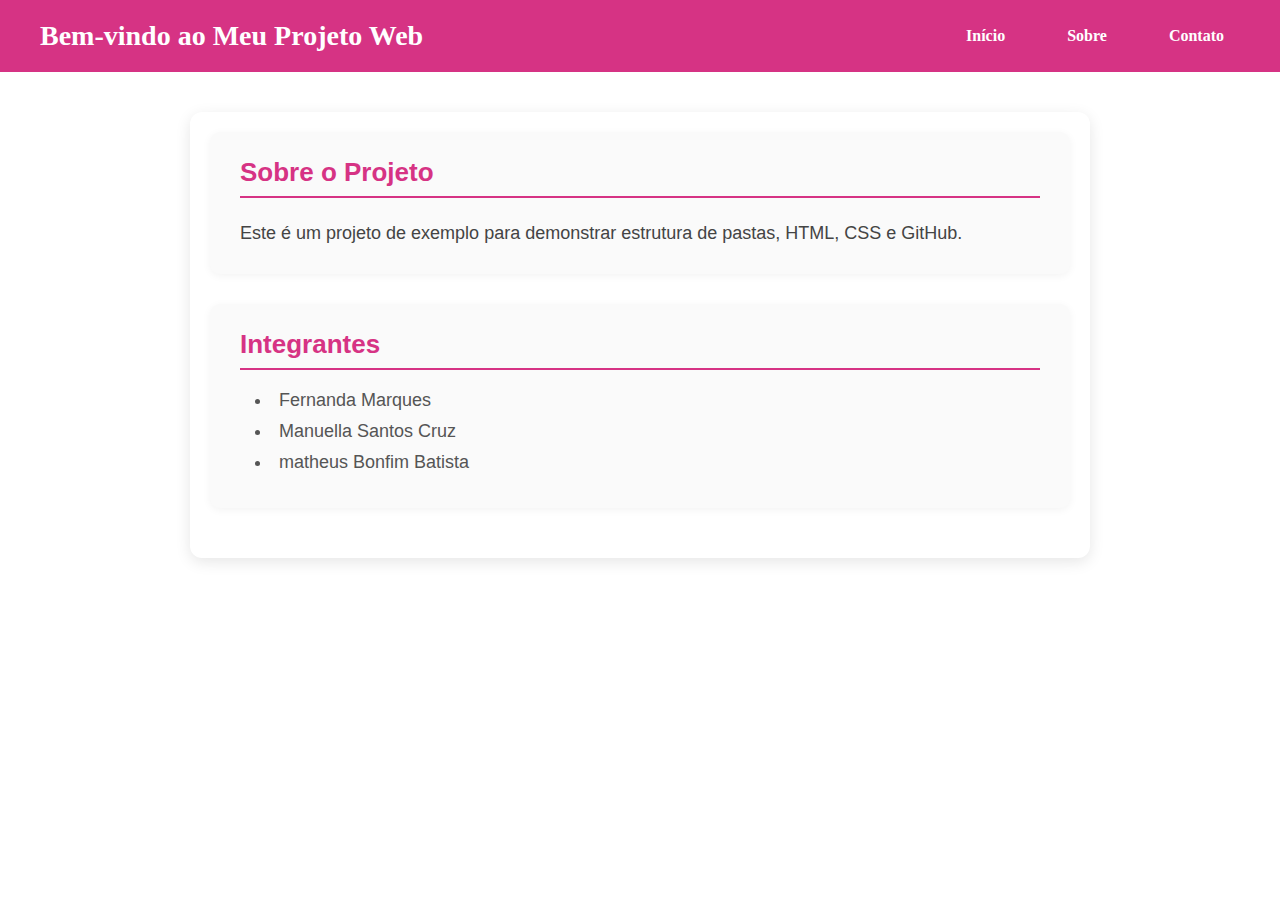
<file: index.html>
<!DOCTYPE html>
<html lang="pt-BR">
<head>
    <meta charset="UTF-8">
    <title>Meu Projeto Web</title>
    <link rel="stylesheet" href="assets/css/style.css">
</head>
<body>
    <header>
        <h1>Bem-vindo ao Meu Projeto Web</h1>
        <nav>
            <ul>
                <li><a href="index.html">Início</a></li>
                <li><a href="sobre.html">Sobre</a></li>
                <li><a href="contato.html">Contato</a></li>
            </ul>
        </nav>
        
    </header>

    <main>
        <section>
            <h2>Sobre o Projeto</h2>
            <p>Este é um projeto de exemplo para demonstrar estrutura de pastas, HTML, CSS e GitHub.</p>
        </section>

        <section>
            <h2>Integrantes</h2>
            <ul>
                <li>Fernanda Marques</li>
                <li>Manuella Santos Cruz</li>
                <li>matheus Bonfim Batista</li>
            </ul>
        </section>
    </main>

    <script src="assets/js/script.js"></script>
</body>
</html>
</file>
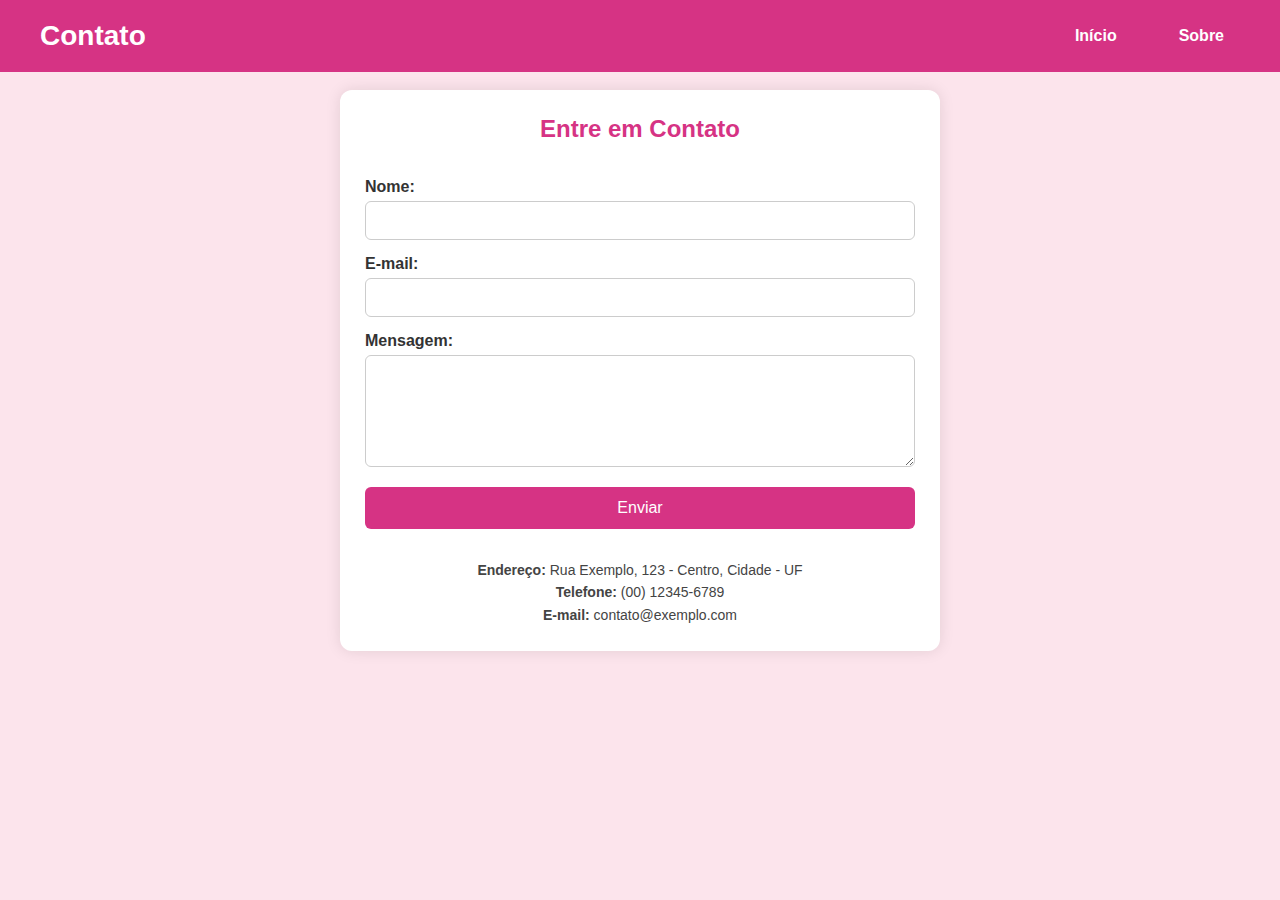
<file: contato.html>
<!DOCTYPE html>
<html lang="pt-BR">
<head>
    <meta charset="UTF-8" />
    <title>Contato</title>
    <link rel="stylesheet" href="./assets/css/contato.css" />
</head>
<body>
    <header>
        <h1>Contato</h1>
        <nav>
            <ul>
                <li><a href="./index.html">Início</a></li>
                <li><a href="./sobre.html">Sobre</a></li>
            </ul>
        </nav>
    </header>
<br>
    <div class="container">
        <h2>Entre em Contato</h2>
        <form action="#" method="post">
            <label for="nome">Nome:</label>
            <input type="text" id="nome" name="nome" required />

            <label for="email">E-mail:</label>
            <input type="email" id="email" name="email" required />

            <label for="mensagem">Mensagem:</label>
            <textarea id="mensagem" name="mensagem" rows="5" required></textarea>

            <button type="submit">Enviar</button>
        </form>

        <div class="info-contato">
            <p><strong>Endereço:</strong> Rua Exemplo, 123 - Centro, Cidade - UF</p>
            <p><strong>Telefone:</strong> (00) 12345-6789</p>
            <p><strong>E-mail:</strong> contato@exemplo.com</p>
        </div>
    </div>

    <script src="./assets/js/script.js"></script>
</body>
</html>
</file>
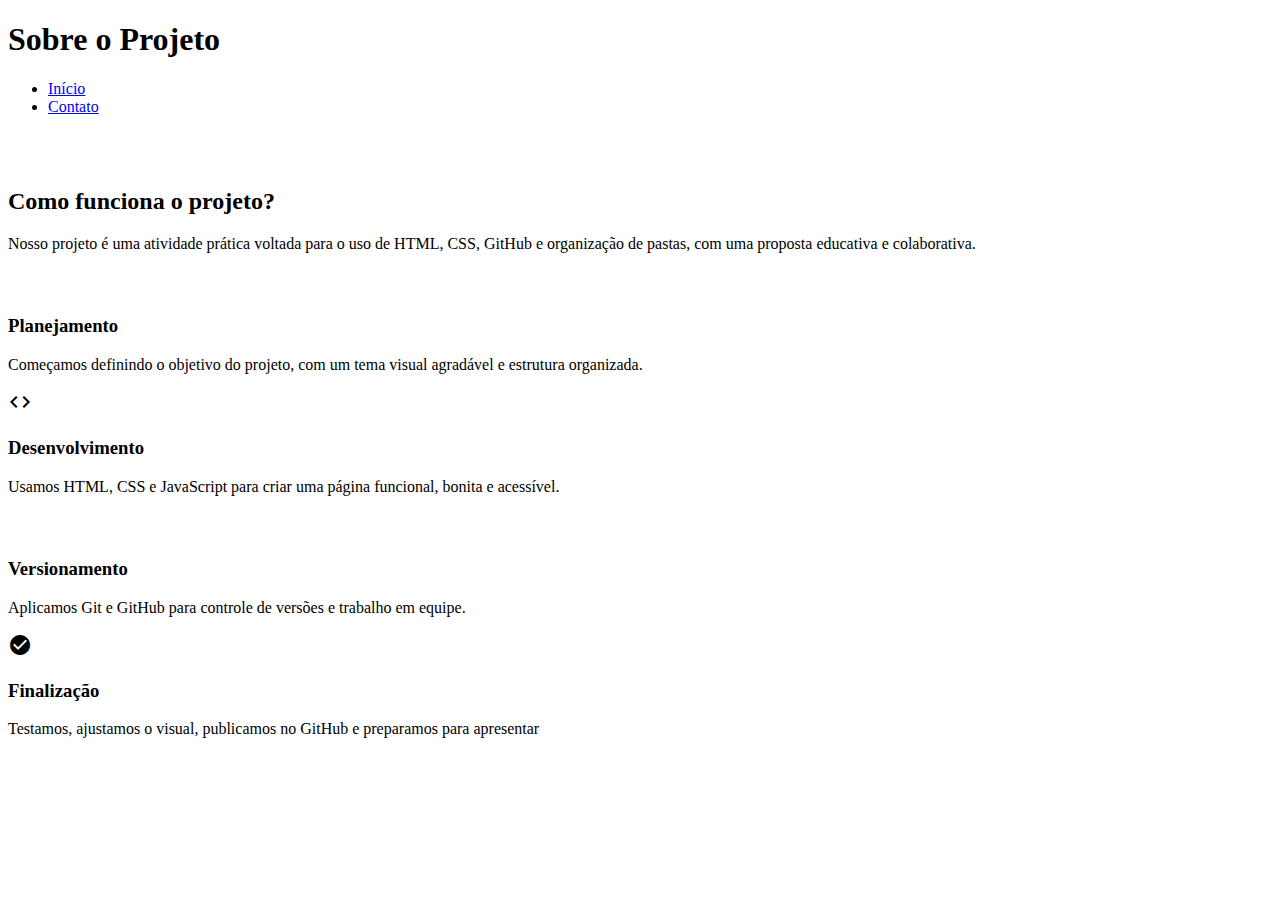
<file: sobre.html>
<!DOCTYPE html>
<html lang="pt-BR">
<head>
    <meta charset="UTF-8">
    <title>Sobre o Projeto</title>
    <link rel="stylesheet" href="assets/css/sobre.css">
    <!-- Ícones do Google Material Icons -->
    <link href="https://fonts.googleapis.com/icon?family=Material+Icons" rel="stylesheet">
</head>
<body>
    <header>
        <h1>Sobre o Projeto</h1>
        <nav>
            <ul>
                <li><a href="index.html">Início</a></li>
                <li><a href="contatos.html">Contato</a></li>
            </ul>
        </nav>
    </header>
<br>
<br>
    <main class="sobre-projeto">
        <section class="intro">
            <h2>Como funciona o projeto?</h2>
            <p>Nosso projeto é uma atividade prática voltada para o uso de HTML, CSS, GitHub e organização de pastas, com uma proposta educativa e colaborativa.</p>
        </section>

        <section class="etapas">
            <div class="etapa">
                <span class="material-icons">lightbulb</span>
                <h3>Planejamento</h3>
                <p>Começamos definindo o objetivo do projeto, com um tema visual agradável e estrutura organizada.</p>
            </div>

            <div class="etapa">
                <span class="material-icons">code</span>
                <h3>Desenvolvimento</h3>
                <p>Usamos HTML, CSS e JavaScript para criar uma página funcional, bonita e acessível.</p>
            </div>

            <div class="etapa">
                <span class="material-icons">hub</span>
                <h3>Versionamento</h3>
                <p>Aplicamos Git e GitHub para controle de versões e trabalho em equipe.</p>
            </div>

            <div class="etapa">
                <span class="material-icons">check_circle</span>
                <h3>Finalização</h3>
                <p>Testamos, ajustamos o visual, publicamos no GitHub e preparamos para apresentar</p>
            </div>
        </section>
    </main>
</body>
</html>
</file>
<file: assets/css/sobre.css>
<!DOCTYPE html>
<html lang="pt-BR">
<head>
    <meta charset="UTF-8">
    <title>Sobre o Projeto</title>
    <link rel="stylesheet" href="assets/css/sobre.css">
    <!-- Ícones do Google Material Icons -->
    <link href="https://fonts.googleapis.com/icon?family=Material+Icons" rel="stylesheet">
</head>
<body>
    <header>
        <h1>Sobre o Projeto</h1>
        <nav>
            <ul>
                <li><a href="index.html">Início</a></li>
                <li><a href="contatos.html">Contato</a></li>
            </ul>
        </nav>
    </header>
<br>
<br>
    <main class="sobre-projeto">
        <section class="intro">
            <h2>Como funciona o projeto?</h2>
            <p>Nosso projeto é uma atividade prática voltada para o uso de HTML, CSS, GitHub e organização de pastas, com uma proposta educativa e colaborativa.</p>
        </section>

        <section class="etapas">
            <div class="etapa">
                <span class="material-icons">lightbulb</span>
                <h3>Planejamento</h3>
                <p>Começamos definindo o objetivo do projeto, com um tema visual agradável e estrutura organizada.</p>
            </div>

            <div class="etapa">
                <span class="material-icons">code</span>
                <h3>Desenvolvimento</h3>
                <p>Usamos HTML, CSS e JavaScript para criar uma página funcional, bonita e acessível.</p>
            </div>

            <div class="etapa">
                <span class="material-icons">hub</span>
                <h3>Versionamento</h3>
                <p>Aplicamos Git e GitHub para controle de versões e trabalho em equipe.</p>
            </div>

            <div class="etapa">
                <span class="material-icons">check_circle</span>
                <h3>Finalização</h3>
                <p>Testamos, ajustamos o visual, publicamos no GitHub e preparamos para apresentar</p>
            </div>
        </section>
    </main>
</body>
</html>
</file>
<file: assets/css/style.css>
/* Reset básico */
* {
    margin: 0;
    padding: 0;
    box-sizing: border-box;
}

/* Header */
header {
    background-color: #d63384;
    color: white;
    padding: 20px 40px;
    display: flex;
    justify-content: space-between;
    align-items: center;
    flex-wrap: wrap;
    width: 100%;
}

/* Título no header */
header h1 {
    font-size: 28px;
    margin: 0;
}

/* Navbar */
nav ul {
    list-style: none;
    display: flex;
    gap: 30px;
}

nav ul li a {
    color: white;
    text-decoration: none;
    font-weight: bold;
    font-size: 16px;
    padding: 8px 16px;
    border-radius: 5px;
    transition: background-color 0.3s ease, color 0.3s ease;
}

nav ul li a:hover {
    background-color: white;
    color: #d63384;
}

/* Main container */
main {
    max-width: 900px;
    margin: 40px auto;
    padding: 20px;
    background-color: #fff; /* fundo branco */
    border-radius: 12px;
    box-shadow: 0 4px 15px rgba(0,0,0,0.1);
    font-family: 'Segoe UI', Tahoma, Geneva, Verdana, sans-serif;
}

/* Cada seção com espaçamento interno e separação */
main section {
    background-color: #fafafa; /* fundo suave para cada bloco */
    padding: 25px 30px;
    border-radius: 10px;
    margin-bottom: 30px;
    box-shadow: 0 2px 8px rgba(0,0,0,0.05);
    transition: box-shadow 0.3s ease;
}

main section:hover {
    box-shadow: 0 5px 20px rgba(214, 51, 132, 0.3); /* rosa leve no hover */
}

/* Títulos com destaque */
main section h2 {
    margin-bottom: 20px;
    color: #d63384;
    font-size: 26px;
    border-bottom: 2px solid #d63384;
    padding-bottom: 8px;
}

/* Parágrafos */
main section p {
    font-size: 18px;
    color: #444;
    line-height: 1.7;
}

/* Listas */
main section ul {
    list-style: disc inside;
    padding-left: 15px;
    color: #555;
    font-size: 18px;
}

/* Itens da lista */
main section ul li {
    margin-bottom: 10px;
}
</file>
<file: assets/css/contato.css>
body {
    font-family: Arial, sans-serif;
    background-color: #fce4ec; /* rosa claro de fundo */

}


/* Reset básico */
* {
    margin: 0;
    padding: 0;
    box-sizing: border-box;
}

/* Header */
header {
    background-color: #d63384;
    color: white;
    padding: 20px 40px;
    display: flex;
    justify-content: space-between;
    align-items: center;
    flex-wrap: wrap;
    width: 100%;
}

/* Título no header */
header h1 {
    font-size: 28px;
    margin: 0;
}

/* Navbar */
nav ul {
    list-style: none;
    display: flex;
    gap: 30px;
}

nav ul li a {
    color: white;
    text-decoration: none;
    font-weight: bold;
    font-size: 16px;
    padding: 8px 16px;
    border-radius: 5px;
    transition: background-color 0.3s ease, color 0.3s ease;
}

nav ul li a:hover {
    background-color: white;
    color: #d63384;
}

/* Container principal */
.container {
    max-width: 600px;
    margin: 0 auto;
    background-color: #ffffff;
    padding: 25px;
    border-radius: 12px;
    box-shadow: 0 0 15px rgba(0,0,0,0.1);
}

/* Título da página */
h1 {
    text-align: center;
    margin-bottom: 20px;
    color: #ffffff;
}

h2 {
    text-align: center;
    margin-bottom: 20px;
    color: #d63384;
}


/* Formulário */
form {
    display: flex;
    flex-direction: column;
}

label {
    margin-top: 15px;
    margin-bottom: 5px;
    font-weight: bold;
    color: #333;
}

input,
textarea {
    padding: 10px;
    border: 1px solid #ccc;
    border-radius: 6px;
    font-size: 15px;
    transition: border-color 0.3s;
}

input:focus,
textarea:focus {
    border-color: #d63384;
    outline: none;
}

/* Botão */
button {
    margin-top: 20px;
    padding: 12px;
    background-color: #d63384;
    color: white;
    border: none;
    border-radius: 6px;
    font-size: 16px;
    cursor: pointer;
    transition: background 0.3s;
}

button:hover {
    background-color: #b02a6c;
}

/* Informações de contato */
.info-contato {
    margin-top: 30px;
    font-size: 14px;
    color: #444;
    line-height: 1.6;
    text-align: center;
}
</file>
